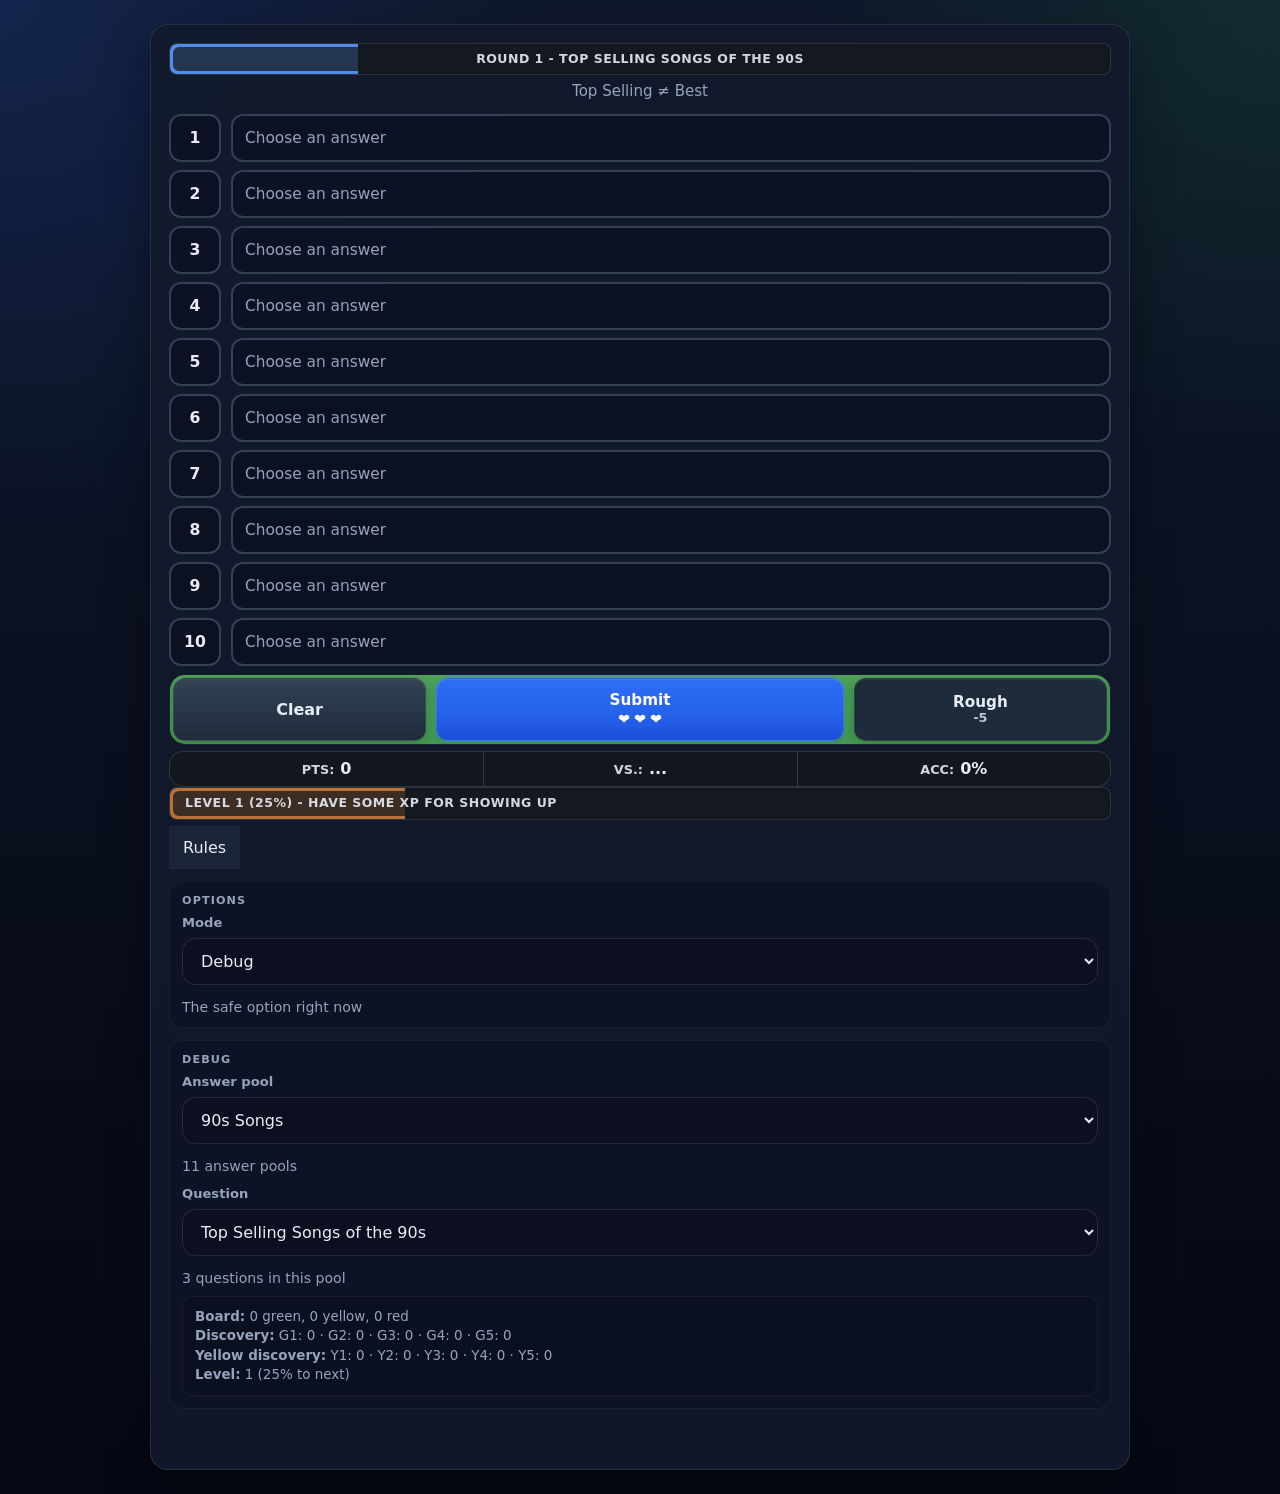
<file: index.html>
<!DOCTYPE html>
<html lang="en">
<head>
    <meta charset="UTF-8" />
    <meta name="viewport" content="width=device-width, initial-scale=1.0" />
    <title>Top 10 Ranker</title>
    <link rel="stylesheet" href="./styles/main.css" />
</head>
<body>
    <div class="app">
        <section class="panel main">
            <div class="event-bar-wrap">
                <div class="event-bar-fill" id="eventBarFill"></div>
                <button class="event-bar-button" id="eventBarBtn" type="button">
                    <span class="event-bar-text" id="eventBarText">Part 1 - Warm-Up</span>
                </button>
            </div>

            <div class="header-block">
                <h1 id="questionTitle"></h1>
                <p id="questionSubtitle" class="subtitle"></p>
            </div>

            <div id="list" class="list"></div>

            <div class="controls-shell">
                <div class="health-track" aria-hidden="true">
                    <div id="healthBar" class="health-bar"></div>
                </div>

                <div class="controls">
                    <button id="resetBtn" class="button-secondary" type="button">Clear</button>
                    <button id="submitBtn" class="button-primary" type="button">Answer</button>
                    <button id="randomQuestionBtn" class="button-ghost" type="button">Next</button>
                </div>
            </div>

            <div class="meta-bar-wrap">
                <div class="meta-bar three-up">
                    <div class="meta-stat">
                        <div class="meta-readout">
                            <span class="meta-readout-label">PTS:</span>
                            <span class="meta-readout-value" id="totalScore">0</span>
                        </div>
                    </div>
                    <div class="meta-stat">
                        <div class="meta-readout">
                            <span class="meta-readout-label">VS.:</span>
                            <span class="meta-readout-value" id="scoreValue">Get Ready</span>
                        </div>
                    </div>

                    <div class="meta-stat">
                        <div class="meta-readout">
                            <span class="meta-readout-label">ACC:</span>
                            <span class="meta-readout-value" id="accuracyScore">0%</span>
                        </div>
                    </div>
                </div>
            </div>
            <div class="game-title-wrap">
                <div class="game-title-fill" id="titleLevelFill"></div>
                <button class="game-title-button" id="gameTitleBtn" type="button">
                    <span class="game-title" id="gameTitle">LEVEL 1 (0%) - XP for showing up</span>
                </button>
            </div>
            <div class="utility-bar">
                <a href="./rules.html" class="button-ghost button-link">Rules</a>
            </div>

            <div class="options-block">
                <div class="section-label">Options</div>
                <div class="options-grid">
                    <div class="control-group">
                        <label for="modeSelect">Mode</label>
                        <select id="modeSelect"></select>
                        <p id="modeDescription" class="microcopy"></p>
                    </div>
                </div>
            </div>

            <div class="debug-block">
                <div class="section-label">Debug</div>

                <div class="debug-grid">
                    <div id="poolControlGroup" class="control-group">
                        <label for="poolSelect">Answer pool</label>
                        <select id="poolSelect"></select>
                        <p id="poolCount" class="microcopy"></p>
                    </div>

                    <div id="questionControlGroup" class="control-group">
                        <label for="questionSelect">Question</label>
                        <select id="questionSelect"></select>
                        <p id="questionCount" class="microcopy"></p>
                    </div>
                </div>

                <div id="scoringDetail" class="scoring-detail"></div>
            </div>

            <div id="message" class="message"></div>

            <div id="solutionWrap" class="solution-wrap">
                <h2>Correct order</h2>
                <div id="solution" class="solution"></div>
            </div>
        </section>
    </div>

    <div id="pickerOverlay" class="picker-overlay">
        <div class="picker" role="dialog" aria-modal="true" aria-labelledby="pickerTitle">
            <div class="picker-header">
                <div id="pickerTitle" class="picker-title">Choose an answer</div>
                <div id="pickerSubtitle" class="picker-subtitle"></div>
            </div>

            <div class="picker-search">
                <input id="pickerSearch" type="text" placeholder="Search answer pool..." autocomplete="off" />
            </div>

            <div id="pickerOptions" class="picker-options"></div>

            <div class="picker-footer">
                <span id="pickerCount"></span>
                <button id="closePickerBtn" class="button-secondary" type="button">Close</button>
            </div>
        </div>
    </div>

    <script src="./data/answer-pools.js"></script>
    <script src="./data/question-templates.js"></script>
    <script src="./data/questions.js"></script>
    <script src="./data/manual-questions.js"></script>
    <script src="./data/levels.js"></script>
    <script src="./js/scoring.js"></script>
    <script src="./js/meta_scales.js"></script>
    <script src="./js/app.js"></script>
</body>
</html>
</file>
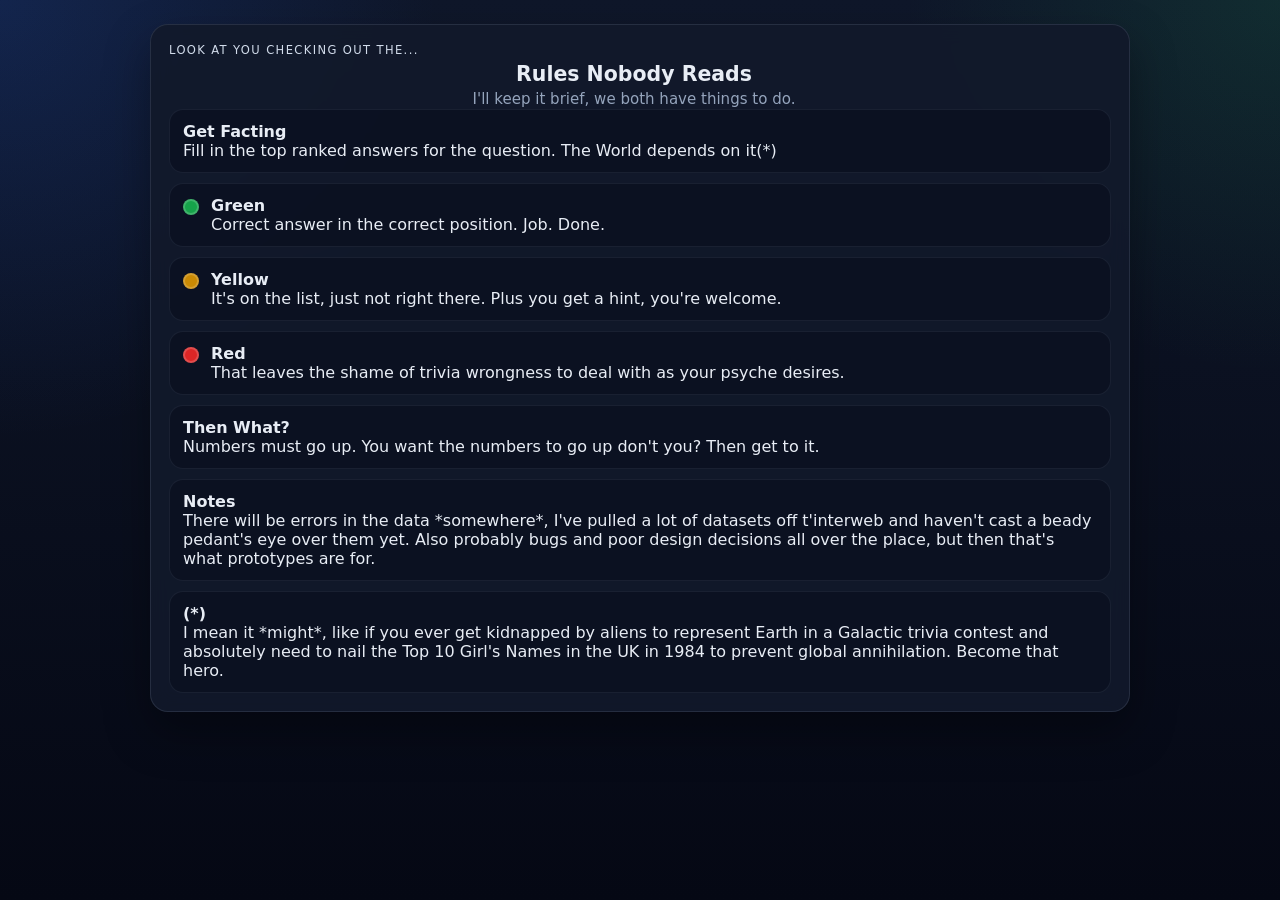
<file: rules.html>
<!DOCTYPE html>
<html lang="en">
<head>
    <meta charset="UTF-8" />
    <meta name="viewport" content="width=device-width, initial-scale=1.0" />
    <title>Game Rules</title>
    <link rel="stylesheet" href="./styles/main.css" />
</head>
<body>
    <div class="rules-page">
        <section class="panel main">
            <p class="eyebrow">Look at you checking out the...</p>
            <div class="topbar" style="grid-template-columns: 1fr auto;">
                <div>
                    <h1>Rules Nobody Reads</h1>
                    <p class="subtitle">I'll keep it brief, we both have things to do.</p>
                </div>
            </div>

            <div class="rules-stack">
                <div class="meta-item">
                    <div>
                        <strong>Get Facting</strong><br />
                        Fill in the top ranked answers for the question. The World depends on it(*)
                    </div>
                </div>

                <div class="legend">
                    <div class="legend-item">
                        <span class="swatch green"></span>
                        <div><strong>Green</strong><br />Correct answer in the correct position. Job. Done.</div>
                    </div>
                    <div class="legend-item">
                        <span class="swatch yellow"></span>
                        <div><strong>Yellow</strong><br />It's on the list, just not right there. Plus you get a hint, you're welcome.</div>
                    </div>
                    <div class="legend-item">
                        <span class="swatch red"></span>
                        <div><strong>Red</strong><br />That leaves the shame of trivia wrongness to deal with as your psyche desires.</div>
                    </div>
                </div>

                <div class="meta-item">
                    <div>
                        <strong>Then What?</strong><br />
                        Numbers must go up. You want the numbers to go up don't you? Then get to it.
                    </div>
                </div>

                <div class="meta-item">
                    <div>
                        <strong>Notes</strong><br />
                        There will be errors in the data *somewhere*, I've pulled a lot of datasets off t'interweb and haven't cast a beady pedant's eye over them yet. Also probably bugs and poor design decisions all over the place, but then that's what prototypes are for.
                    </div>
                </div>
                <div class="meta-item">
                    <div>
                        <strong>(*)</strong><br />
                        I mean it *might*, like if you ever get kidnapped by aliens to represent Earth in a Galactic trivia contest and absolutely need to nail the Top 10 Girl's Names in the UK in 1984 to prevent global annihilation. Become that hero.
                    </div>
                </div>
            </div>
        </section>
    </div>
</body>
</html>
</file>
<file: styles/main.css>
/*@import url("./variables.css");
@import url("./base.css");
@import url("./layout.css");
@import url("./game.css");
@import url("./picker.css");*/


:root {
    --bg: #0b1020;
    --panel: #121a2b;
    --panel-2: #192235;
    --text: #e8edf5;
    --muted: #95a4bc;
    --line: #334155;
    --green: #16a34a;
    --yellow: #ca8a04;
    --wrong-red: #dc2626;
    --red: #dc2626;
    --grey: #64748b;
    --blue: #2563eb;
    --radius: 18px;
    --shadow: 0 20px 45px rgba(0, 0, 0, 0.35);
}

* {
    box-sizing: border-box;
}

body {
    margin: 0;
    min-height: 100vh;
    padding: 24px;
    font-family: Inter, system-ui, -apple-system, BlinkMacSystemFont, "Segoe UI", sans-serif;
    color: var(--text);
    background: radial-gradient(circle at top left, rgba(37, 99, 235, 0.18), transparent 28%), radial-gradient(circle at top right, rgba(34, 197, 94, 0.12), transparent 24%), linear-gradient(180deg, #0f172a 0%, #050814 100%);
}

/* Layout */

.app,
.rules-page {
    width: min(980px, 100%);
    margin: 0 auto;
    display: grid;
    gap: 24px;
}

.app {
    grid-template-columns: 1fr;
    align-items: start;
}

.topbar {
    display: grid;
    gap: 12px;
    align-items: end;
}

/* Panels */

.panel {
    overflow: hidden;
    border: 1px solid rgba(148, 163, 184, 0.16);
    border-radius: var(--radius);
    background: rgba(18, 26, 43, 0.92);
    box-shadow: var(--shadow);
    backdrop-filter: blur(10px);
}

.main {
    padding: 18px;
}

/* Typography */

h1,
h2,
h3,
p {
    margin: 0;
}

h1 {
    margin-bottom: 4px;
    font-size: clamp(1.2rem, 1.6vw, 1.7rem);
    line-height: 1.08;
    text-align: center;
}

h2 {
    font-size: 1.05rem;
    line-height: 1.2;
}

.subtitle {
    max-width: 70ch;
    margin: 0 auto;
    font-size: 0.94rem;
    line-height: 1.35;
    text-align: center;
    color: var(--muted);
}

.eyebrow {
    margin: 0 0 6px 0;
    font-size: 0.72rem;
    letter-spacing: 0.12em;
    text-transform: uppercase;
    color: #d2dceb;
}

.header-block {
    margin-bottom: 12px;
}

.section-label {
    margin-bottom: 8px;
    font-size: 0.7rem;
    font-weight: 700;
    letter-spacing: 0.1em;
    text-transform: uppercase;
    color: var(--muted);
}

label {
    font-size: 0.82rem;
    font-weight: 600;
    color: var(--muted);
}

.microcopy {
    margin-top: 6px;
    font-size: 0.88rem;
    color: var(--muted);
}

/* Form controls */

select,
button,
input {
    font: inherit;
}

select,
input {
    width: 100%;
    padding: 12px 14px;
    border: 1px solid rgba(148, 163, 184, 0.18);
    border-radius: 14px;
    outline: none;
    background: rgba(11, 16, 32, 0.92);
    color: var(--text);
}

    select:disabled,
    input:disabled {
        opacity: 0.58;
        cursor: not-allowed;
    }

button {
    padding: 14px 18px;
    border: 0;
    border-radius: 14px;
    font-weight: 700;
    cursor: pointer;
    transition: transform 0.18s ease, opacity 0.18s ease, background 0.18s ease;
}

    button:hover:not(:disabled) {
        transform: translateY(-1px);
    }

    button:disabled {
        opacity: 0.58;
        cursor: default;
    }

.button-primary {
    background: linear-gradient(135deg, #2563eb, #1d4ed8);
    color: white;
}

.button-secondary {
    background: rgba(51, 65, 85, 0.9);
    color: var(--text);
}

.button-ghost {
    display: inline-flex;
    align-items: center;
    justify-content: center;
    padding: 12px 14px;
    background: rgba(30, 41, 59, 0.8);
    color: var(--text);
    text-decoration: none;
}

.button-link {
    text-decoration: none;
}
#submitBtn {
    display: flex;
    flex-direction: column;
    align-items: center;
    justify-content: center;
    gap: 4px;
    line-height: 1;
}

.submit-label {
    display: block;
    font-size: 0.95rem;
    font-weight: 700;
}
.submit-hearts {
    gap: 3px;
    font-size: 0.82rem;
}
.submit-hearts {
    display: flex;
    align-items: center;
    justify-content: center;
    gap: 4px;
    font-size: 0.9rem;
    line-height: 1;
}

.submit-heart {
    display: inline-block;
}

    .submit-heart.full {
        opacity: 1;
    }

    .submit-heart.empty {
        opacity: 0.7;
    }


/* Event Bar*/
.event-bar-wrap {
    position: relative;
    display: flex;
    align-items: center;
    justify-content: center;
    min-height: 28px;
    margin-bottom: 6px;
    padding: 3px;
    overflow: hidden;
    border: 1px solid rgba(255, 255, 255, 0.12);
    border-radius: 8px;
    background: rgba(20, 24, 31, 0.95);
}

.event-bar-fill {
    position: absolute;
    inset: 0 auto 0 0;
    width: 0%;
    background: rgba(96, 165, 250, 0.95);
    pointer-events: none;
    transition: width 0.25s ease, background-color 0.25s ease;
}

.event-bar-button {
    position: relative;
    z-index: 1;
    display: flex;
    align-items: center;
    justify-content: center;
    width: 100%;
    min-height: 22px;
    margin: 0;
    padding: 0;
    border: 0;
    border-radius: 6px;
    appearance: none;
    background: rgba(20, 24, 31, 0.75);
    color: inherit;
    cursor: default;
}


    .event-bar-button:focus {
        outline: none;
    }

    .event-bar-button:hover,
    .event-bar-button:active {
        background: rgba(20, 24, 31, 0.95);
    }

.event-bar-text {
    display: block;
    width: 100%;
    padding: 6px 12px;
    font-size: 0.78rem;
    line-height: 1;
    letter-spacing: 0.04em;
    text-align: center;
    text-transform: uppercase;
    opacity: 0.9;
}



/* Game title / level bar */

.game-title-wrap {
    position: relative;
    display: flex;
    align-items: center;
    justify-content: flex-start;
    min-height: 28px;
    margin-bottom: 6px;
    padding: 3px;
    overflow: hidden;
    border: 1px solid rgba(255, 255, 255, 0.12);
    border-radius: 8px;
    background: rgba(20, 24, 31, 0.95);
}

.game-title-fill {
    position: absolute;
    inset: 0 auto 0 0;
    width: 0%;
    background: rgba(255, 0, 0, 0.95);
    pointer-events: none;
    transition: width 0.25s ease, background-color 0.25s ease;
}

.game-title-button {
    position: relative;
    z-index: 1;
    display: flex;
    align-items: center;
    justify-content: flex-start;
    width: 100%;
    min-height: 22px;
    margin: 0;
    padding: 0;
    border: 0;
    border-radius: 6px;
    appearance: none;
    background: rgba(20, 24, 31, 0.75);
    color: inherit;
    cursor: default;
}

    .game-title-button:focus {
        outline: none;
    }

    .game-title-button:hover,
    .game-title-button:active {
        background: rgba(20, 24, 31, 0.95);
    }

.game-title {
    display: block;
    width: 100%;
    padding: 6px 12px;
    font-size: 0.78rem;
    line-height: 1;
    letter-spacing: 0.04em;
    text-align: left;
    text-transform: uppercase;
    opacity: 0.9;
}

/* Question list */

.list {
    display: grid;
    gap: 8px;
}

.row {
    display: grid;
    grid-template-columns: 52px 1fr;
    gap: 10px;
}

.rank,
.slot {
    min-height: 48px;
    border: 2px solid var(--line);
    border-radius: 12px;
    background: rgba(11, 16, 32, 0.78);
    transition: transform 0.18s ease, border-color 0.18s ease, background 0.18s ease;
}

.rank {
    display: flex;
    align-items: center;
    justify-content: center;
    font-size: 0.98rem;
    font-weight: 800;
}

.slot {
    display: flex;
    align-items: center;
    justify-content: space-between;
    gap: 12px;
    padding: 8px 12px;
    cursor: pointer;
}

    .slot:hover:not(.locked):not(.disabled) {
        transform: translateY(-1px);
        border-color: #64748b;
    }

    .slot.locked,
    .slot.disabled {
        cursor: default;
    }

.slot-text {
    font-size: 0.96rem;
    font-weight: 600;
    line-height: 1.2;
    color: #ffffff;
}

.placeholder {
    font-weight: 500;
    color: var(--muted);
}

.state-green .slot-text {
    font-weight: 800;
}

.state-yellow .slot-text,
.state-red .slot-text {
    color: #ffffff;
}

.status-tag {
    font-size: 0.66rem;
    letter-spacing: 0.06em;
    text-align: right;
    text-transform: uppercase;
    white-space: nowrap;
    color: #f8fafc;
    opacity: 0;
}

.has-status .status-tag {
    opacity: 1;
}

.state-empty .rank,
.state-empty .slot {
    border-color: var(--line);
}

.state-red .rank,
.state-red .slot {
    border-color: #ef4444;
    background: rgba(220, 38, 38, 0.22);
}

/*.state-yellow .rank,
.state-yellow .slot {
    border-color: #facc15;
    background: rgba(202, 138, 4, 0.18);
}*/

.state-yellow .rank {
    border-color: #facc15;
    background: rgba(202, 138, 4, 0.12);
}

.state-yellow .slot {
    border-color: #facc15;
    background: linear-gradient( 90deg, rgba(202, 138, 4, 0.52) 0%, rgba(202, 138, 4, 0.28) 40%, rgba(202, 138, 4, 0.10) 70%, rgba(202, 138, 4, 0.00) 100% ), rgba(11, 16, 32, 0.78);
}

.state-green .rank {
    border-color: #22c55e;
    background: rgba(22, 163, 74, 0.12);
}

.state-green .slot {
    border-color: #22c55e;
    background: linear-gradient( 90deg, rgba(22, 163, 74, 0.50) 0%, rgba(22, 163, 74, 0.26) 40%, rgba(22, 163, 74, 0.10) 70%, rgba(22, 163, 74, 0.00) 100% ), rgba(11, 16, 32, 0.78);
}

.state-empty.state-preyellow .slot {
    border-color: #facc15;
    background: rgba(202, 138, 4, 0.10);
}
.state-empty.state-preyellow .rank {
    border-color: #facc15;
    background: rgba(202, 138, 4, 0.12);
}

.state-empty.state-preyellow .slot-text {
    color: #ffffff;
}

.state-preyellow .rank,
.state-preyellow .slot {
    border-color: #facc15;
}

.state-preyellow .slot {
    background: linear-gradient( 90deg, rgba(202, 138, 4, 0.42) 0%, rgba(202, 138, 4, 0.22) 45%, rgba(202, 138, 4, 0.08) 72%, rgba(202, 138, 4, 0.00) 100% ), rgba(11, 16, 32, 0.78);
}
/* Health / controls bar */
.health-track {
    z-index: 0;
}

.health-bar {
    z-index: 1;
}

.health-preview-bar {
    z-index: 2;
}

.controls {
    z-index: 3;
}
.controls-shell {
    position: relative;
    margin-top: 8px;
    margin-bottom: 6px;
    padding: 3px;
    border: 1px solid rgba(148, 163, 184, 0.10);
    border-radius: 16px;
    overflow: hidden;
    background: linear-gradient( 180deg, rgba(13, 19, 34, 0.86) 0%, rgba(8, 13, 25, 0.86) 100% );
}

.health-track {
    position: absolute;
    inset: 0;
    background: rgba(11, 16, 32, 0.72);
}

.health-bar {
    position: absolute;
    inset: 0 auto 0 0;
    width: 100%;
    opacity: 0.88;
    background-color: rgb(76, 175, 80);
    transition: width 0.35s ease, background-color 0.25s ease;
    pointer-events: none;
}

    .health-bar::after {
        content: "";
        position: absolute;
        inset: 0;
        background: linear-gradient( 180deg, rgba(255, 255, 255, 0.10) 0%, rgba(255, 255, 255, 0.03) 22%, rgba(0, 0, 0, 0.00) 100% );
        pointer-events: none;
    }

.health-preview-bar {
    position: absolute;
    inset: 0 auto 0 0;
    width: 100%;
    opacity: 0.88;
    background-color: rgb(76, 175, 80);
    transition: width 0.35s ease, background-color 0.25s ease;
    pointer-events: none;
    z-index: 1;
}

    .health-preview-bar::after {
        content: "";
        position: absolute;
        inset: 0;
        background: linear-gradient( 180deg, rgba(255, 255, 255, 0.10) 0%, rgba(255, 255, 255, 0.03) 22%, rgba(0, 0, 0, 0.00) 100% );
        pointer-events: none;
    }
.controls button:disabled,
.controls .button-ghost:disabled {
    opacity: 0.58;
    cursor: default;
}
.controls {
    position: relative;
    z-index: 1;
    display: grid;
    grid-template-columns: 1fr 1.61fr 1fr;
    gap: 10px;
    margin: 0;
    padding: 0;
}

    .controls button,
    .controls .button-ghost {
        background: linear-gradient( 180deg, rgba(37, 48, 66, 0.98) 0%, rgba(26, 35, 50, 0.98) 100% );
        width: 100%;
        min-width: 0;
        min-height: 48px;
        border-radius: 12px;
        border: 1px solid rgba(255, 255, 255, 0.08);
        box-shadow: inset 0 1px 0 rgba(255, 255, 255, 0.05), 0 2px 8px rgba(0, 0, 0, 0.18);
        transition: transform 0.16s ease, background 0.16s ease, border-color 0.16s ease, box-shadow 0.16s ease;
    }

    .controls .button-primary {
        background: linear-gradient( 180deg, #2f6df6 0%, #2563eb 55%, #1d4ed8 100% );
        color: white;
        border-color: rgba(255, 255, 255, 0.10);
        box-shadow: inset 0 1px 0 rgba(255, 255, 255, 0.10), 0 4px 14px rgba(37, 99, 235, 0.28);
    }

    .controls .button-secondary,
    .controls .button-ghost {
        background: linear-gradient( 180deg, rgba(51, 65, 85, 0.98) 0%, rgba(30, 41, 59, 0.98) 100% );
        color: var(--text);
    }

    .controls .button-ghost {
        background: rgba(30, 41, 59, 0.98);
        color: var(--text);
    }
    .controls button:active:not(:disabled),
    .controls .button-ghost:active:not(:disabled) {
        transform: translateY(0);
        box-shadow: inset 0 1px 0 rgba(255, 255, 255, 0.04), 0 2px 8px rgba(0, 0, 0, 0.16);
    }
    .controls button:hover:not(:disabled),
    .controls .button-ghost:hover:not(:disabled) {
        transform: translateY(-1px);
        border-color: rgba(255, 255, 255, 0.14);
        box-shadow: inset 0 1px 0 rgba(255, 255, 255, 0.07), 0 6px 16px rgba(0, 0, 0, 0.22);
    }
#randomQuestionBtn.next-outcome-win {
    background: linear-gradient( 180deg, rgba(34, 197, 94, 0.98) 0%, rgba(22, 163, 74, 0.98) 55%, rgba(21, 128, 61, 0.98) 100% );
    color: white;
    border-color: rgba(255, 255, 255, 0.12);
    box-shadow: inset 0 1px 0 rgba(255, 255, 255, 0.10), 0 4px 14px rgba(22, 163, 74, 0.28);
}

#randomQuestionBtn.next-outcome-draw {
    background: linear-gradient( 180deg, rgba(250, 204, 21, 0.98) 0%, rgba(202, 138, 4, 0.98) 55%, rgba(161, 98, 7, 0.98) 100% );
    color: white;
    border-color: rgba(255, 255, 255, 0.12);
    box-shadow: inset 0 1px 0 rgba(255, 255, 255, 0.10), 0 4px 14px rgba(202, 138, 4, 0.28);
}

#randomQuestionBtn.next-outcome-loss {
    background: linear-gradient( 180deg, rgba(239, 68, 68, 0.98) 0%, rgba(220, 38, 38, 0.98) 55%, rgba(185, 28, 28, 0.98) 100% );
    color: white;
    border-color: rgba(255, 255, 255, 0.12);
    box-shadow: inset 0 1px 0 rgba(255, 255, 255, 0.10), 0 4px 14px rgba(220, 38, 38, 0.28);
}
/* Next Round Button*/
#randomQuestionBtn {
    display: flex;
    flex-direction: column;
    align-items: center;
    justify-content: center;
    gap: 2px;
    line-height: 1;
    text-align: center;
}

.next-label {
    display: block;
    font-size: 0.95rem;
    font-weight: 700;
    line-height: 1;
}

.next-progress {
    display: block;
    font-size: 0.8rem;
    line-height: 1;
    opacity: 0.8;
}

#randomQuestionBtn.next-glow {
    box-shadow: inset 0 1px 0 rgba(255, 255, 255, 0.08), 0 0 0 1px rgba(250, 204, 21, 0.35), 0 0 12px rgba(250, 204, 21, 0.35), 0 0 24px rgba(250, 204, 21, 0.22);
    border-color: rgba(250, 204, 21, 0.5);
}

    #randomQuestionBtn.next-glow:hover:not(:disabled) {
        box-shadow: inset 0 1px 0 rgba(255, 255, 255, 0.10), 0 0 0 1px rgba(250, 204, 21, 0.42), 0 0 14px rgba(250, 204, 21, 0.42), 0 0 28px rgba(250, 204, 21, 0.28);
    }

/* Meta bar */

.meta-bar-wrap {
    position: relative;
    overflow: hidden;
    border: 1px solid rgba(255, 255, 255, 0.12);
    border-radius: 14px;
    background: rgba(20, 24, 31, 0.95);
}

.meta-bar {
    display: flex;
    width: 100%;
}

    .meta-bar.two-up .meta-stat {
        width: 50%;
        flex: 0 0 50%;
    }
    .meta-bar.three-up .meta-stat {
        width: 33.3333%;
        flex: 0 0 33.3333%;
    }
.meta-stat {
    display: flex;
    align-items: center;
    justify-content: center;
    min-height: 34px;
    padding: 6px 12px;
    background: transparent;
}

    .meta-stat + .meta-stat {
        border-left: 1px solid rgba(255, 255, 255, 0.14);
    }

.meta-readout {
    display: flex;
    align-items: baseline;
    justify-content: center;
    gap: 6px;
    white-space: nowrap;
    text-align: center;
}

.meta-readout-label {
    font-size: 0.8rem;
    font-weight: 600;
    line-height: 1;
    letter-spacing: 0;
    text-transform: uppercase;
    opacity: 0.9;
}

.meta-readout-value {
    font-size: 1rem;
    font-weight: 700;
    line-height: 1;
}

/* Metrics / scoring */

.metrics-block {
    display: grid;
    gap: 10px;
    margin-bottom: 12px;
}

.stats-grid,
.score-grid {
    display: grid;
    grid-template-columns: repeat(3, minmax(0, 1fr));
    gap: 8px;
}

.stat,
.score-card {
    padding: 10px 12px;
    border: 1px solid rgba(148, 163, 184, 0.12);
    border-radius: 12px;
    background: rgba(11, 16, 32, 0.88);
}

    .stat-label,
    .score-card strong {
        display: block;
        margin-bottom: 4px;
        font-size: 0.74rem;
        color: var(--muted);
    }

    .stat-value,
    .score-card span {
        font-size: 1rem;
        font-weight: 800;
    }

    .score-card span {
        font-size: 1.05rem;
    }

/* Utility / options / debug */

.utility-bar {
    display: flex;
    flex-wrap: wrap;
    gap: 10px;
    margin-top: 6px;
    margin-bottom: 12px;
    min-height: 34px;

}

.options-block,
.debug-block {
    margin-bottom: 12px;
    padding: 12px;
    border: 1px solid rgba(148, 163, 184, 0.08);
    border-radius: 14px;
    background: rgba(11, 16, 32, 0.42);
}

.options-grid,
.debug-grid {
    display: grid;
    grid-template-columns: 1fr;
    gap: 12px;
}

.control-group {
    display: grid;
    gap: 8px;
}

.scoring-detail {
    margin-top: 10px;
    padding: 10px 12px;
    border: 1px solid rgba(148, 163, 184, 0.08);
    border-radius: 12px;
    background: rgba(11, 16, 32, 0.55);
    font-size: 0.84rem;
    line-height: 1.45;
    color: var(--muted);
}

/* Messages */

.message {
    min-height: 24px;
    margin-top: 18px;
    font-weight: 600;
}

    .message.error {
        color: #fca5a5;
    }

    .message.success {
        color: #86efac;
    }

    .message.warn {
        color: #fde68a;
    }

/* Solution / legend / misc lists */

.solution,
.meta-list,
.legend,
.rules-stack {
    display: grid;
    gap: 10px;
}

.solution-wrap {
    display: none;
    margin-top: 22px;
}

    .solution-wrap.show {
        display: block;
    }

.solution-item,
.legend-item,
.meta-item {
    display: flex;
    align-items: start;
    gap: 12px;
    padding: 12px 13px;
    border: 1px solid rgba(148, 163, 184, 0.10);
    border-radius: 14px;
    background: rgba(11, 16, 32, 0.72);
}

    .solution-item span:first-child {
        display: inline-block;
        min-width: 26px;
        font-weight: 700;
        color: var(--muted);
    }

.swatch {
    width: 16px;
    height: 16px;
    flex: 0 0 16px;
    margin-top: 3px;
    border: 2px solid rgba(255, 255, 255, 0.18);
    border-radius: 50%;
}

    .swatch.green {
        background: #16a34a;
    }

    .swatch.yellow {
        background: #ca8a04;
    }

    .swatch.red {
        background: #dc2626;
    }

/* Picker modal */

.picker-overlay {
    position: fixed;
    inset: 0;
    z-index: 50;
    display: none;
    align-items: center;
    justify-content: center;
    padding: 20px;
    background: rgba(2, 6, 23, 0.72);
}

    .picker-overlay.show {
        display: flex;
    }

.picker {
    display: grid;
    grid-template-rows: auto auto 1fr auto;
    width: min(720px, 100%);
    max-height: min(82vh, 900px);
    overflow: hidden;
    border: 1px solid rgba(148, 163, 184, 0.2);
    border-radius: 22px;
    background: #0f172a;
    box-shadow: var(--shadow);
}

.picker-header {
    padding: 18px 20px 10px;
    border-bottom: 1px solid rgba(148, 163, 184, 0.12);
}

.picker-title {
    font-size: 1.05rem;
    font-weight: 700;
}

.picker-subtitle {
    margin-top: 6px;
    font-size: 0.92rem;
    color: var(--muted);
}

.picker-search {
    padding: 14px 20px;
    border-bottom: 1px solid rgba(148, 163, 184, 0.12);
}

.picker-options {
    display: grid;
    gap: 6px;
    padding: 8px;
    overflow: auto;
}

.option {
    display: flex;
    align-items: center;
    justify-content: space-between;
    gap: 16px;
    width: 100%;
    padding: 12px 14px;
    border: 1px solid transparent;
    border-radius: 12px;
    background: transparent;
    color: var(--text);
    text-align: left;
}

    .option:hover {
        border-color: rgba(148, 163, 184, 0.16);
        background: rgba(30, 41, 59, 0.9);
    }

.option-badge {
    font-size: 0.73rem;
    letter-spacing: 0.08em;
    text-align: right;
    text-transform: uppercase;
    color: #fef08a;
}

.picker-footer {
    display: flex;
    align-items: center;
    justify-content: space-between;
    gap: 12px;
    padding: 14px 20px 18px;
    border-top: 1px solid rgba(148, 163, 184, 0.12);
    font-size: 0.92rem;
    color: var(--muted);
}

.empty-search {
    padding: 18px 14px;
    color: var(--muted);
}

/* Responsive */
@keyframes nextGlowPulse {
    0%, 100% {
        box-shadow: inset 0 1px 0 rgba(255, 255, 255, 0.08), 0 0 0 1px rgba(250, 204, 21, 0.35), 0 0 12px rgba(250, 204, 21, 0.35), 0 0 24px rgba(250, 204, 21, 0.22);
    }

    50% {
        box-shadow: inset 0 1px 0 rgba(255, 255, 255, 0.10), 0 0 0 1px rgba(250, 204, 21, 0.48), 0 0 18px rgba(250, 204, 21, 0.48), 0 0 34px rgba(250, 204, 21, 0.30);
    }
}

#randomQuestionBtn.next-glow {
    animation: nextGlowPulse 1.6s ease-in-out infinite;
}
@media (max-width: 720px) {
    body {
        padding: 10px;
    }

    .main {
        padding: 14px;
    }

    .stats-grid,
    .score-grid,
    .debug-grid {
        grid-template-columns: 1fr;
    }

    .row {
        grid-template-columns: 44px 1fr;
        gap: 8px;
    }

    .rank,
    .slot {
        min-height: 42px;
    }

    .rank {
        font-size: 0.9rem;
    }

    .slot {
        padding: 7px 10px;
    }

    .slot-text {
        font-size: 0.9rem;
    }

    .status-tag {
        font-size: 0.62rem;
    }

    .controls {
        grid-template-columns: 1fr 1.61fr 1fr;
        gap: 8px;
        padding: 8px;
    }

        .controls button,
        .controls .button-ghost {
            padding: 10px 8px;
            font-size: 0.9rem;
        }

    .utility-bar {
        flex-direction: column;
    }
}
</file>
